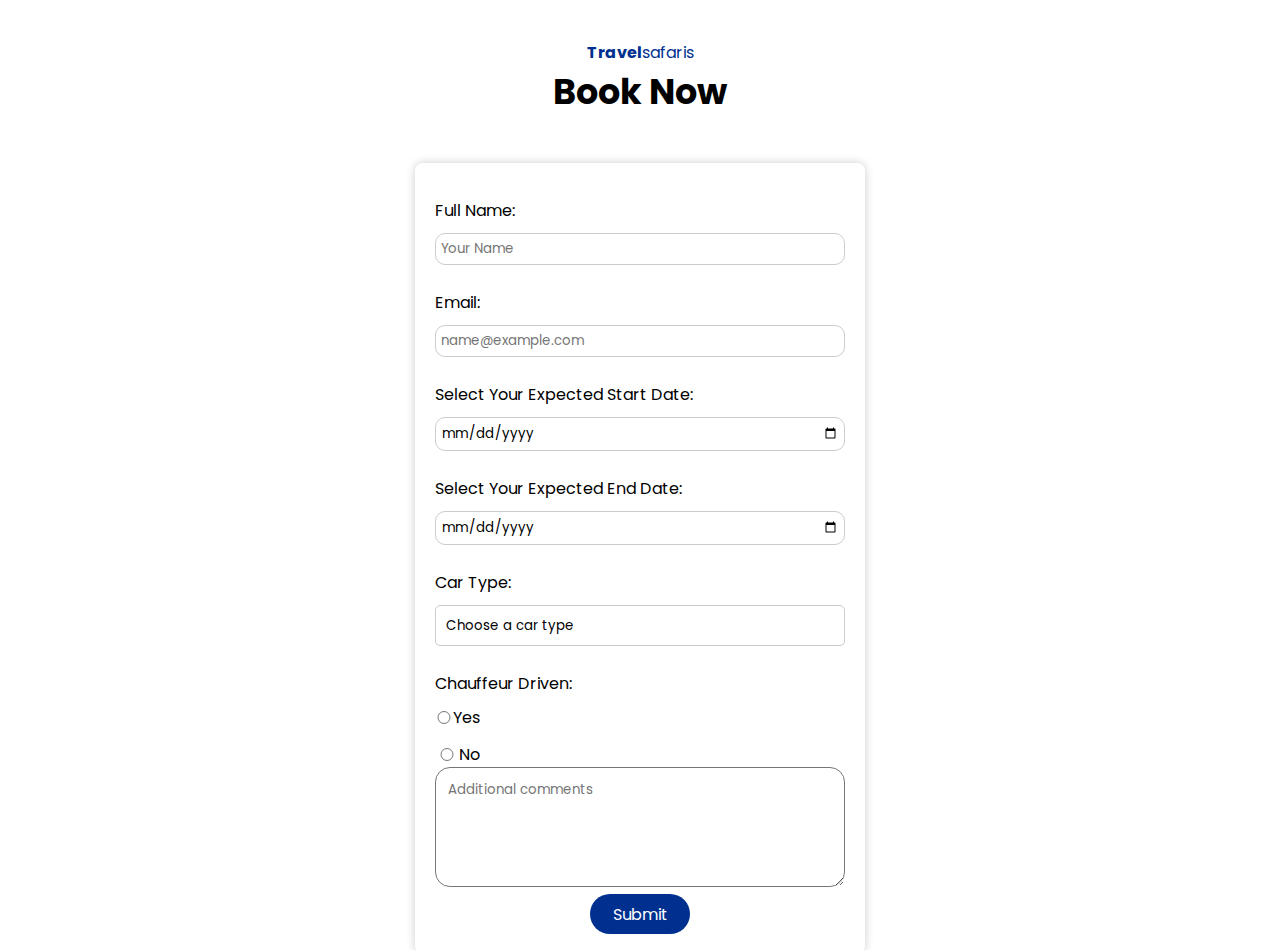
<file: booking.html>
<!DOCTYPE html>
<html lang="en">
<head>
    <meta charset="UTF-8">
    <meta name="viewport" content="width=device-width, initial-scale=1.0">
    <title>Booking Form</title>
    <link rel="stylesheet" href="css/booking-styles.css">
</head>
<body>
    <section id="book" class="book">
        <strong>Travel</strong><span>safaris</span>
        <h1>Book Now</h1>
        <div class="book-container">
            <form action="thankyou.html" method="GET">
            <label for="name">Full Name:</label>
            <input type="text" id="name" name="name" placeholder="Your Name" required>

            <label for="email">Email:</label>
            <input type="email" id="email" name="email" placeholder="name@example.com">

            <label for="date">Select Your Expected Start Date:</label>
            <input type="date" id="date" name="date" required>

            <label for="date">Select Your Expected End Date:</label>
            <input type="date" id="date" name="date" required>

            <label for="car-type"> Car Type:</label>
            <select id="car-type" name="car-type" required>
                <option value="" disabled selected>Choose a car type</option>
                <option value="sedan">Sedan</option>
                <option value="suv">SUV</option>
                <option value="truck">Truck</option>
                <option value="saloon">Saloon</option>
                <option value="CX-5">CX-5</option>
                <option value="Toyota Noah">Toyota Noah</option>
                <option value="transporter">Transporter</option>
                <option value="safari">Safari</option>
            </select>

            <label>Chauffeur Driven:</label>
            <div class="radio-group">
                <label class="radio"><input type="radio" name="radio" value="yes" required>Yes</label>
                <label class="radio"><input type="radio" name="radio" value="no" required>No</label>
            </div>

            <textarea name="additional-comments" placeholder="Additional comments"></textarea>

            <button type="submit">Submit</button>
         </form>

        </div>
    </section>  
</body>
</html>
</file>
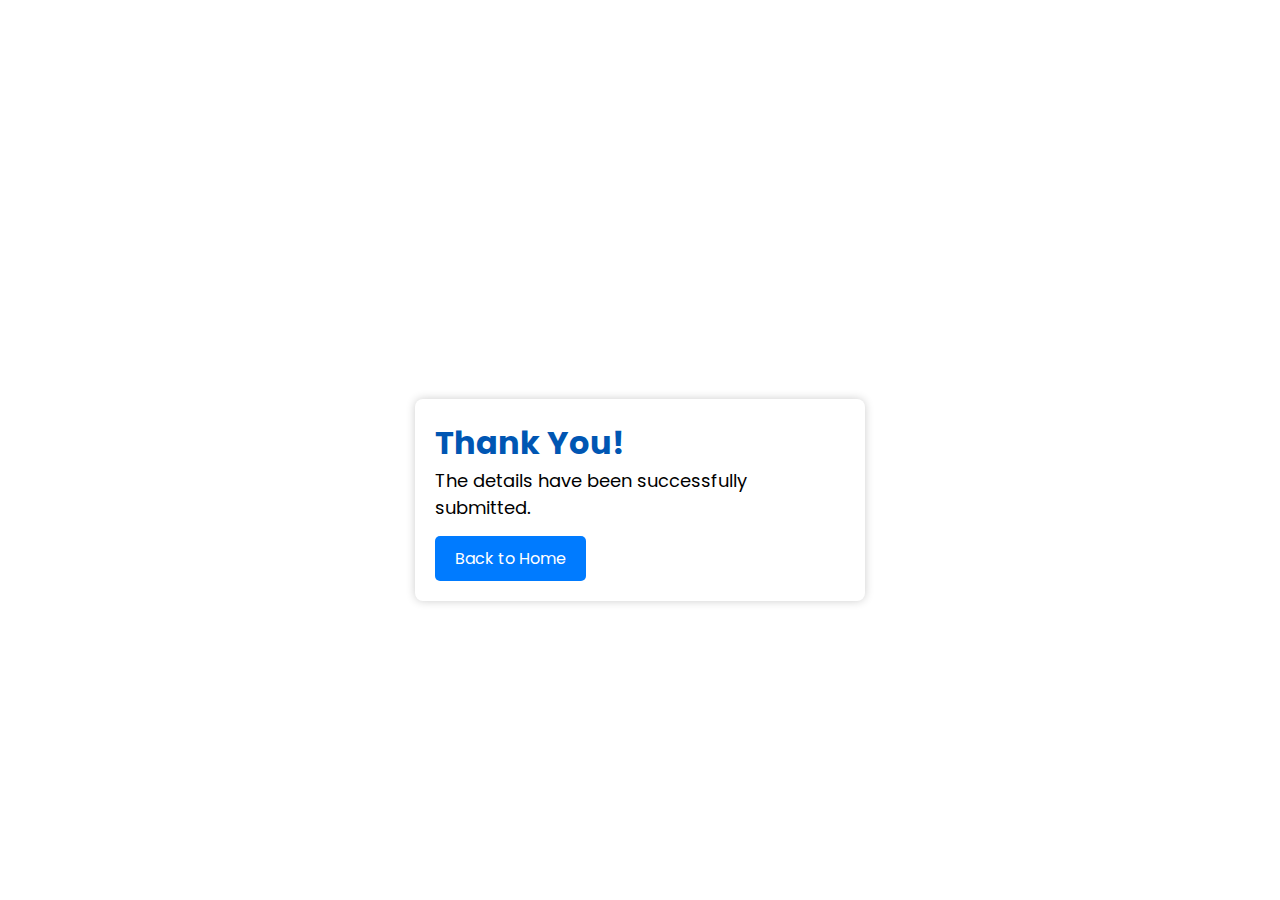
<file: thankyou.html>
<!DOCTYPE html>
<html lang="en">
<head>
    <meta charset="UTF-8">
    <meta name="viewport" content="width=device-width, initial-scale=1.0">
    <title>Thank You</title>
    <link rel="stylesheet" href="css/thankyou-styles.css">
</head>
<body>
    <div class="thankyou-container">
        <h1>Thank You!</h1>
        <p>The details have been successfully submitted.</p>
        <a href="index.html" class="home-btn">Back to Home</a>
    </div>
</body>
</html>
</file>
<file: css/booking-styles.css>
@import url('https://fonts.googleapis.com/css2?family=Poppins:ital,wght@0,100;0,200;0,300;0,400;0,500;0,600;0,700;0,800;0,900;1,100;1,200;1,300;1,400;1,500;1,600;1,700;1,800;1,900&family=Roboto:ital,wght@0,100..900;1,100..900&display=swap');

*{
   margin: 0;
   padding: 0;
   font-family: "Poppins", sans-serif;
   box-sizing: border-box;
}

.book {
    padding: 40px 5%;
    text-align: center;
    height: 100vh;
    background-size: cover;
 }

 .book h1{
    font-size: 35px;
    margin-bottom: 45px;
 }
  
.book strong{
    color: #00308F;
}
.book span{
    color: #00308F;
}
.book-container {
    display: flex;
    max-width: 900px;
    justify-content: center;
    gap: 40px;   
    margin: 0 auto;
    flex-wrap: wrap;   
}

form {
    background: white;
    padding: 20px;
    max-width: 450px;
    box-shadow: 0px 0px 10px rgba(0, 0, 0, 0.2);
    border-radius: 8px;
}

label {
    display: block; 
    margin-top: 15px;
    text-align: left;
    width: 470px;
}   

select {
    width: 100%;
    padding: 10px;
    margin: 10px 0;
    border: 1px solid #ccc;
    border-radius: 5px;
    background: white;
    cursor: pointer;
    appearance: none;
}
.radio-group {
    display: flex;
    flex-direction: column;
    gap: 10px;
}

.radio {
    width: 11%;
    height: 12px;
    display: flex;
    align-items: center;
    cursor: pointer;
  
}
.book-container textarea {
    height: 120px;
    margin-top: 7px;
    width: 410px;
    padding: 12px;
    border-radius: 15px;
}

input{
    width: 100%;
    padding: 5px;
    margin: 10px 0 ;
    border: 1px solid #ccc;
    border-radius: 10px;
}

.home-btn {
    display: inline-block;
    margin-top: 15px;
    padding: 10px 20px;
    font-size: 14px;
    color: white;
    background-color: #007bff;
    text-decoration: none;
    border-radius: 50px;
}

button {
    width: 100px;
    height: 40px;
    border-radius: 20px;
    background-color: #00308F;
    font-size: 16px;
    color: white;
    border: none;
    cursor: pointer;
}

button:hover {
    background-color: #010b1f;
}
</file>
<file: css/thankyou-styles.css>
@import url('https://fonts.googleapis.com/css2?family=Poppins:ital,wght@0,100;0,200;0,300;0,400;0,500;0,600;0,700;0,800;0,900;1,100;1,200;1,300;1,400;1,500;1,600;1,700;1,800;1,900&family=Roboto:ital,wght@0,100..900;1,100..900&display=swap');

*{
   margin: 0;
   padding: 0;
   font-family: "Poppins", sans-serif;
   box-sizing: border-box;
}

body {
    display: flex;
    justify-content: center;
    align-items: center;
    height: 100vh; 
    margin: 0;
}

.thankyou-container {
    margin-top: 100px;
    padding: 20px;
    background: white;
    max-width: 450px;
    box-shadow: 0px 0px 10px rgba(0, 0, 0, 0.2);
    border-radius: 8px;
}

h1 {
    color: #0056b3;
}

p {
    font-size: 18px;
    color: #000;
}

.home-btn {
    display: inline-block;
    margin-top: 15px;
    padding: 10px 20px;
    font-size: 16px;
    color: white;
    background-color: #007bff;
    text-decoration: none;
    border-radius: 5px;
}
</file>
